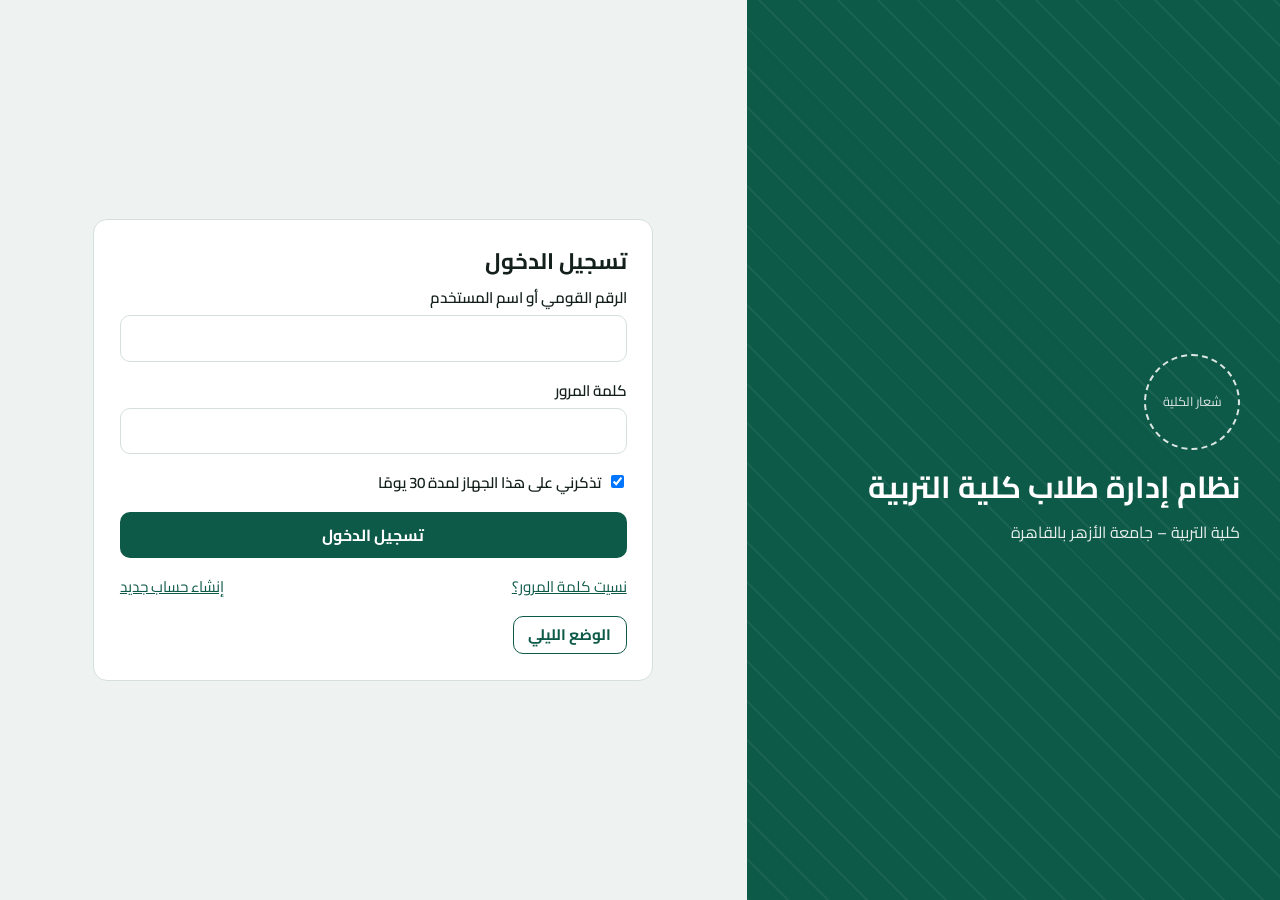
<file: index.html>
<!doctype html><html lang="ar" dir="rtl"><head><meta charset="utf-8"><meta name="viewport" content="width=device-width,initial-scale=1"><link rel="preconnect" href="https://fonts.googleapis.com"><link href="https://fonts.googleapis.com/css2?family=Cairo:wght@400;600;700&display=swap" rel="stylesheet"><link rel="stylesheet" href="css/base.css"><title>نظام إدارة طلاب كلية التربية</title></head><body>
<script src="js/config.js"></script><script src="js/ui.js"></script><script src="js/session.js"></script>
<script>var s=Session.get();location.replace(s&&s.token?Session.home(s.role):'login.html');</script></body></html>
</file>
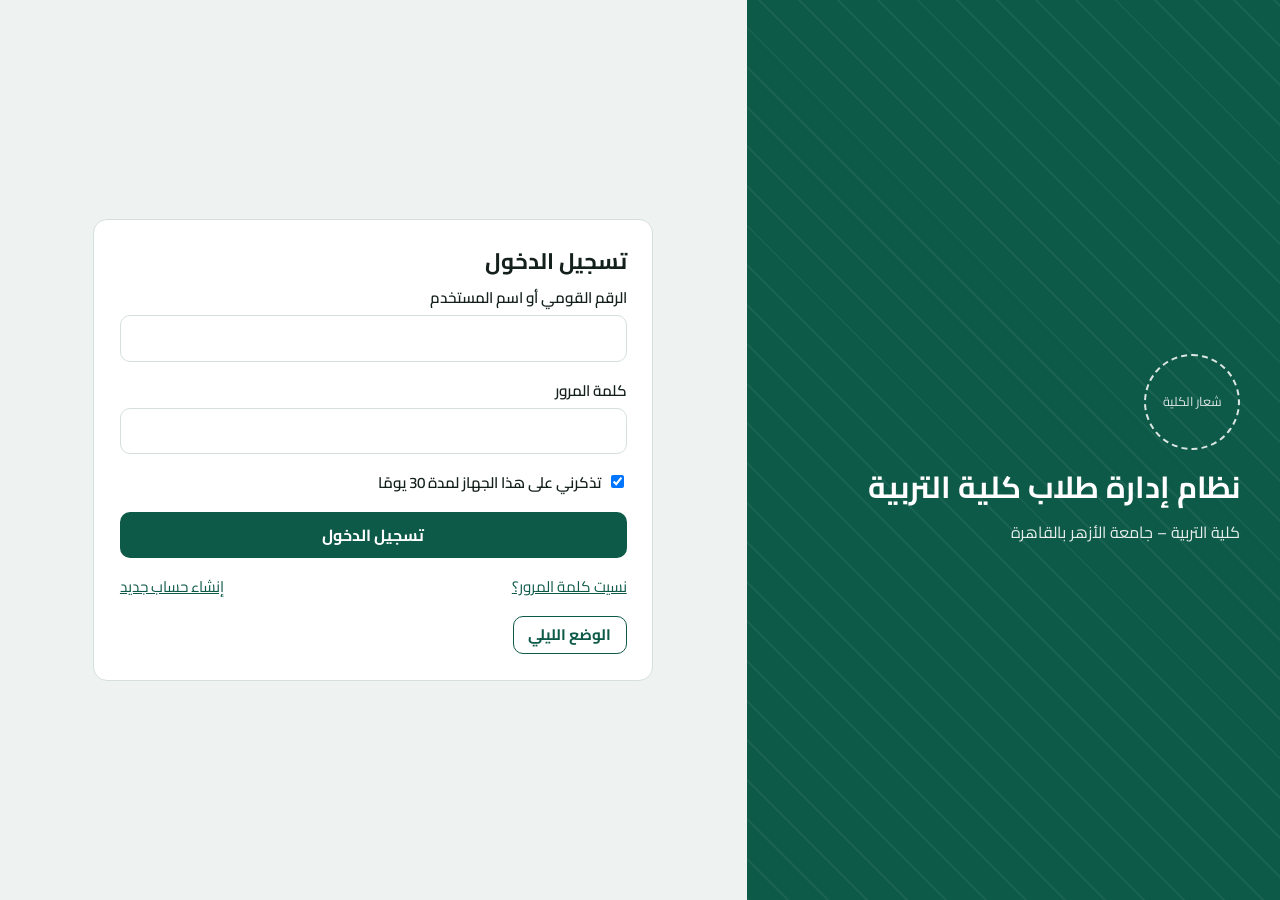
<file: login.html>
<!doctype html><html lang="ar" dir="rtl"><head><meta charset="utf-8"><meta name="viewport" content="width=device-width,initial-scale=1"><link rel="preconnect" href="https://fonts.googleapis.com"><link href="https://fonts.googleapis.com/css2?family=Cairo:wght@400;600;700&display=swap" rel="stylesheet"><link rel="stylesheet" href="css/base.css"><title>تسجيل الدخول</title></head><body>
<div class="auth"><aside class="auth-brand"><div class="logo-slot" id="logo">شعار الكلية</div><div><h1>نظام إدارة طلاب كلية التربية</h1><p>كلية التربية – جامعة الأزهر بالقاهرة</p></div></aside><main class="auth-main"><section class="card">
<h2>تسجيل الدخول</h2>
<div id="msg" class="alert err" hidden role="alert"></div>
<form id="f" novalidate>
<div class="field"><label for="u">الرقم القومي أو اسم المستخدم</label><input id="u" autocomplete="username" inputmode="text" required></div>
<div class="field"><label for="p">كلمة المرور</label><input id="p" type="password" autocomplete="current-password" required></div>
<label class="field"><span><input id="rememberDevice" type="checkbox" checked style="width:auto;min-height:0;margin-inline-end:.4rem"> تذكرني على هذا الجهاز لمدة 30 يومًا</span></label>
<button class="btn block" id="go">تسجيل الدخول</button></form>
<div class="links"><a href="reset.html">نسيت كلمة المرور؟</a><a href="register.html">إنشاء حساب جديد</a></div>
<div class="links"><button type="button" class="btn ghost sm" onclick="UI.toggleTheme()">الوضع الليلي</button></div>
</section></main></div>
<script src="js/config.js"></script><script src="js/ui.js"></script><script src="js/session.js"></script><script src="js/api.js"></script>
<script>
api('publicOptions',{},{noRedirect:true}).catch(function(){});
var s0=Session.get(); if(s0&&s0.token) location.replace(Session.home(s0.role));
f.onsubmit=async function(e){e.preventDefault();msg.hidden=true;
 if(!u.value.trim()||!p.value){msg.textContent='أدخل اسم المستخدم وكلمة المرور';msg.hidden=false;return}
 UI.busy(go,true,'جارٍ الدخول...');
 try{var remember=rememberDevice.checked,r=await api('login',{username:u.value,password:p.value,rememberDevice:remember},{noRedirect:true});
  Session.set({token:r.token,role:r.role,name:r.name,expires:r.expires},remember);location.replace(Session.home(r.role));
 }catch(err){msg.textContent=err.message;msg.hidden=false;UI.busy(go,false)}};
</script></body></html>
</file>
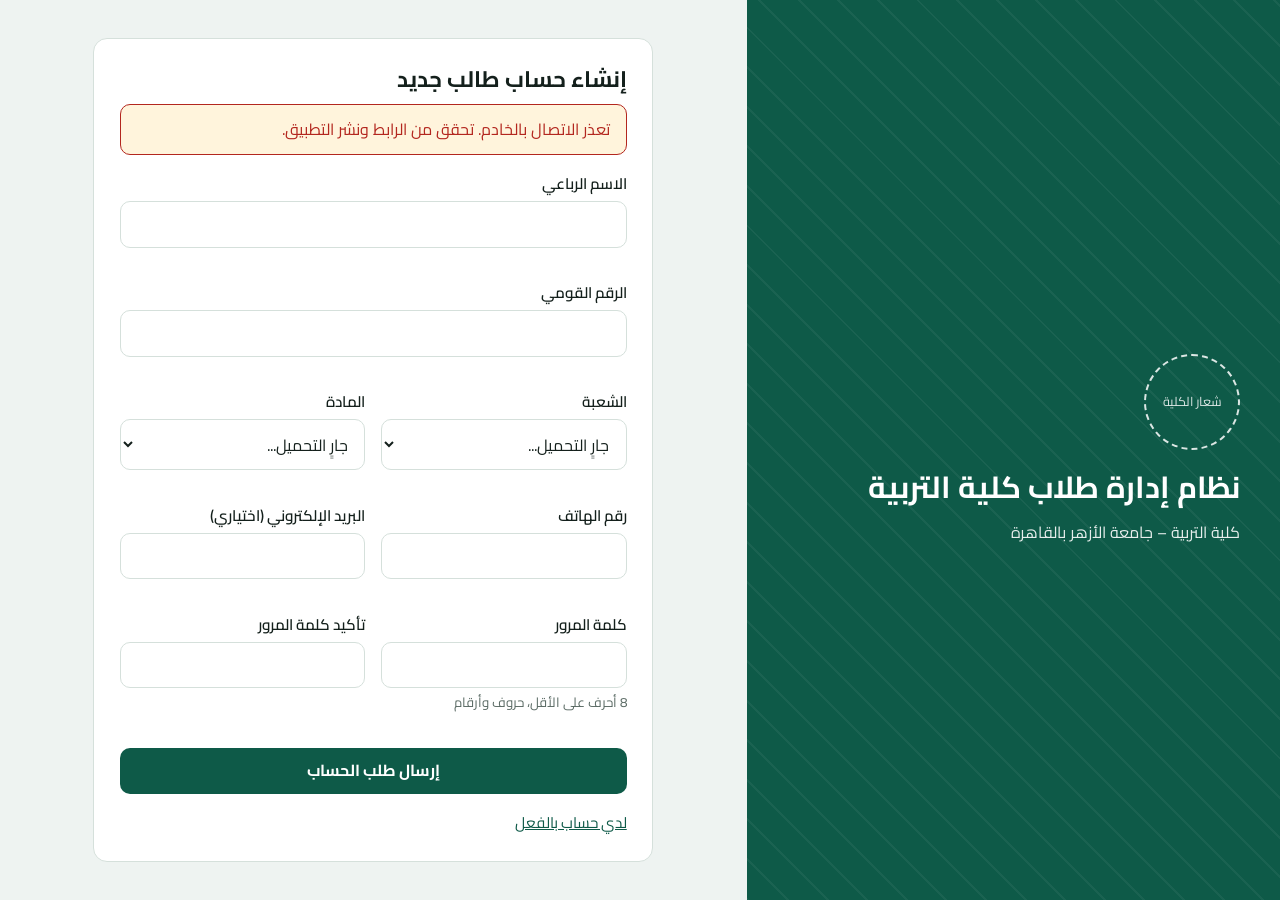
<file: register.html>
<!doctype html><html lang="ar" dir="rtl"><head><meta charset="utf-8"><meta name="viewport" content="width=device-width,initial-scale=1"><link rel="preconnect" href="https://fonts.googleapis.com"><link href="https://fonts.googleapis.com/css2?family=Cairo:wght@400;600;700&display=swap" rel="stylesheet"><link rel="stylesheet" href="css/base.css"><title>إنشاء حساب طالب جديد</title></head><body>
<div class="auth"><aside class="auth-brand"><div class="logo-slot" id="logo">شعار الكلية</div><div><h1>نظام إدارة طلاب كلية التربية</h1><p>كلية التربية – جامعة الأزهر بالقاهرة</p></div></aside><main class="auth-main"><section class="card">
<h2>إنشاء حساب طالب جديد</h2>
<div id="msg" class="alert" hidden role="alert"></div>
<form id="f" novalidate>
<div class="field"><label for="fullName">الاسم الرباعي</label><input id="fullName" autocomplete="name" required><span class="err"></span></div>
<div class="field"><label for="nationalId">الرقم القومي</label><input id="nationalId" inputmode="numeric" maxlength="14" dir="ltr" required><span class="err"></span></div>
<div class="grid2">
<div class="field"><label for="sectionId">الشعبة</label><select id="sectionId" required><option value="">جارٍ التحميل...</option></select><span class="err"></span></div>
<div class="field"><label for="subjectId">المادة</label><select id="subjectId" required><option value="">جارٍ التحميل...</option></select><span class="err"></span></div>
<div class="field"><label for="phone">رقم الهاتف</label><input id="phone" inputmode="tel" maxlength="11" dir="ltr" required><span class="err"></span></div>
<div class="field"><label for="email">البريد الإلكتروني (اختياري)</label><input id="email" type="email" dir="ltr"><span class="err"></span></div>
<div class="field"><label for="password">كلمة المرور</label><input id="password" type="password" autocomplete="new-password" required><small>8 أحرف على الأقل، حروف وأرقام</small><span class="err"></span></div>
<div class="field"><label for="password2">تأكيد كلمة المرور</label><input id="password2" type="password" autocomplete="new-password" required><span class="err"></span></div>
</div>
<button class="btn block" id="go">إرسال طلب الحساب</button></form>
<div class="links"><a href="login.html">لدي حساب بالفعل</a></div>
</section></main></div>
<script src="js/config.js"></script><script src="js/ui.js"></script><script src="js/session.js"></script><script src="js/api.js"></script>
<script>
var AR='٠١٢٣٤٥٦٧٨٩';function digits(v){return v.replace(/[٠-٩]/g,function(c){return AR.indexOf(c)})}
function opts(sel,list,ph){sel.innerHTML='<option value="">'+ph+'</option>'+list.map(function(o){return '<option value="'+UI.esc(o.id)+'">'+UI.esc(o.name)+'</option>'}).join('')}
(async function(){try{var o=await api('publicOptions',{},{noRedirect:true});opts(sectionId,o.sections,'اختر الشعبة');opts(subjectId,o.subjects,'اختر المادة')}
 catch(e){msg.className='alert err';msg.textContent=e.message;msg.hidden=false}})();
function setErr(id,t){document.getElementById(id).parentNode.querySelector('.err').textContent=t||'';return !t}
function validate(){var ok=true,v=function(id){return document.getElementById(id).value.trim()};
 nationalId.value=digits(nationalId.value);phone.value=digits(phone.value);
 ok&=setErr('fullName',v('fullName').split(/\s+/).length<4?'أدخل الاسم الرباعي كاملًا':'');
 ok&=setErr('nationalId',!/^[23]\d{13}$/.test(v('nationalId'))?'الرقم القومي يجب أن يكون 14 رقمًا صحيحًا':'');
 ok&=setErr('sectionId',!v('sectionId')?'اختر الشعبة':'');ok&=setErr('subjectId',!v('subjectId')?'اختر المادة':'');
 ok&=setErr('phone',!/^01[0125]\d{8}$/.test(v('phone'))?'رقم هاتف مصري غير صحيح':'');
 ok&=setErr('email',v('email')&&!/^[^@\s]+@[^@\s]+\.[^@\s]+$/.test(v('email'))?'بريد غير صحيح':'');
 var pw=password.value;ok&=setErr('password',pw.length<8||!/[A-Za-z\u0600-\u06FF]/.test(pw)||!/\d/.test(pw)?'8 أحرف على الأقل مع حروف وأرقام':'');
 ok&=setErr('password2',pw!==password2.value?'كلمتا المرور غير متطابقتين':'');return !!ok}
f.onsubmit=async function(e){e.preventDefault();msg.hidden=true;if(!validate())return;UI.busy(go,true,'جارٍ الإرسال...');
 try{var r=await api('register',{fullName:fullName.value,nationalId:nationalId.value,sectionId:sectionId.value,subjectId:subjectId.value,phone:phone.value,email:email.value,password:password.value},{noRedirect:true});
  f.hidden=true;msg.className='alert ok';msg.textContent=r.message;msg.hidden=false;
 }catch(err){msg.className='alert err';msg.textContent=err.message;msg.hidden=false;UI.busy(go,false)}};
</script></body></html>
</file>
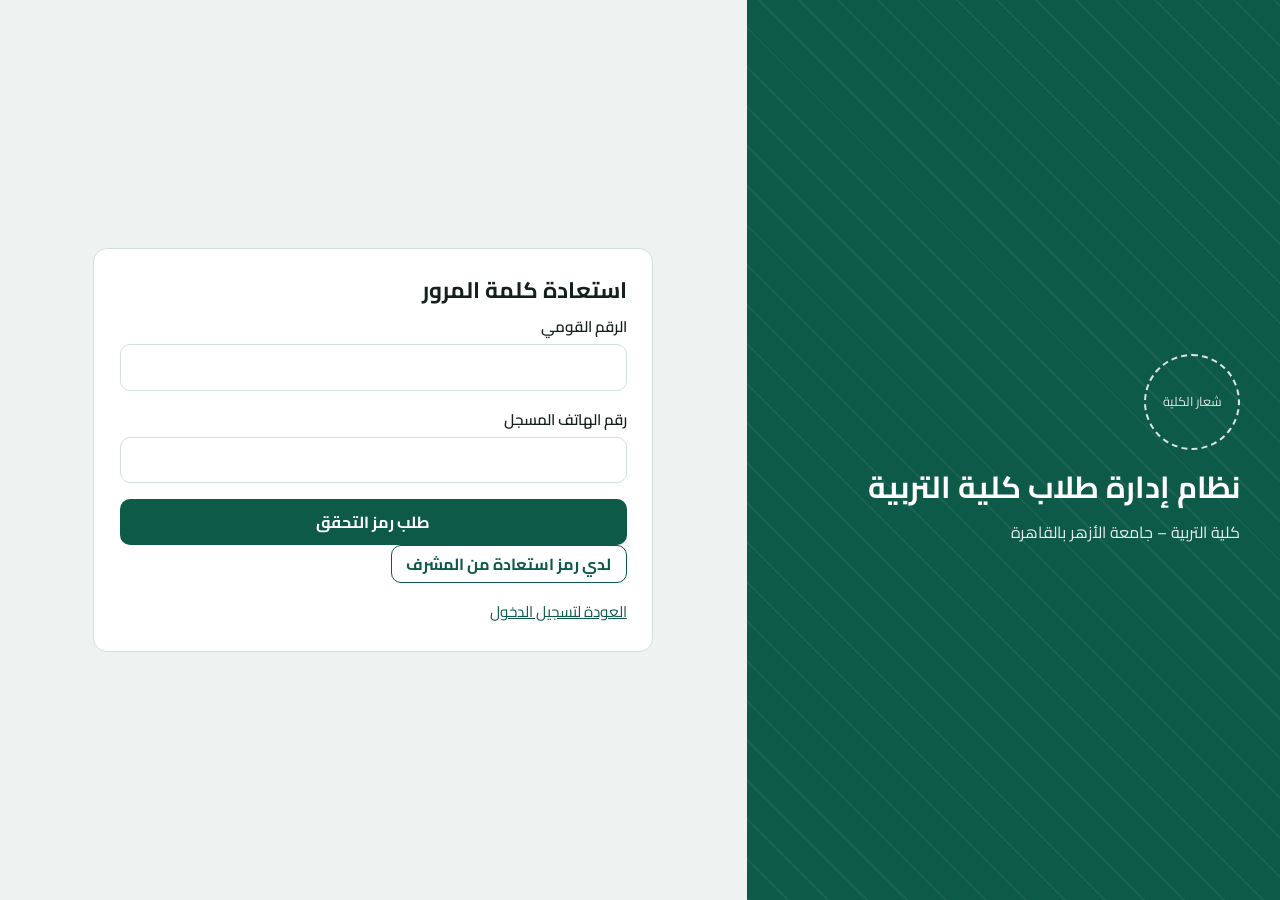
<file: reset.html>
<!doctype html><html lang="ar" dir="rtl"><head><meta charset="utf-8"><meta name="viewport" content="width=device-width,initial-scale=1"><link rel="preconnect" href="https://fonts.googleapis.com"><link href="https://fonts.googleapis.com/css2?family=Cairo:wght@400;600;700&display=swap" rel="stylesheet"><link rel="stylesheet" href="css/base.css"><title>استعادة كلمة المرور</title></head><body>
<div class="auth"><aside class="auth-brand"><div class="logo-slot" id="logo">شعار الكلية</div><div><h1>نظام إدارة طلاب كلية التربية</h1><p>كلية التربية – جامعة الأزهر بالقاهرة</p></div></aside><main class="auth-main"><section class="card">
<h2>استعادة كلمة المرور</h2><div id="msg" class="alert" hidden role="alert"></div>
<form id="f1" novalidate><div class="field"><label for="nid">الرقم القومي</label><input id="nid" inputmode="numeric" maxlength="14" dir="ltr"></div>
<div class="field"><label for="ph">رقم الهاتف المسجل</label><input id="ph" inputmode="tel" maxlength="11" dir="ltr"></div>
<button class="btn block" id="b1">طلب رمز التحقق</button></form>
<button class="btn ghost sm" type="button" id="manual">لدي رمز استعادة من المشرف</button>
<form id="f2" hidden novalidate><div class="field"><label for="resetId">الرقم القومي أو اسم المستخدم</label><input id="resetId" autocomplete="username"></div><div class="field"><label for="code">رمز التحقق</label><input id="code" inputmode="numeric" maxlength="6" dir="ltr"></div>
<div class="field"><label for="np">كلمة المرور الجديدة</label><input id="np" type="password" autocomplete="new-password"></div>
<button class="btn block" id="b2">تعيين كلمة المرور</button><button class="btn ghost sm" type="button" id="back">العودة لطلب الرمز</button></form>
<div class="links"><a href="login.html">العودة لتسجيل الدخول</a></div></section></main></div>
<script src="js/config.js"></script><script src="js/ui.js"></script><script src="js/session.js"></script><script src="js/api.js"></script>
<script>
function show(t,ok){msg.className='alert '+(ok?'ok':'err');msg.textContent=t;msg.hidden=false}
manual.onclick=function(){f1.hidden=true;f2.hidden=false;resetId.value='';resetId.focus()};
back.onclick=function(){f2.hidden=true;f1.hidden=false};
f1.onsubmit=async function(e){e.preventDefault();UI.busy(b1,true);try{var r=await api('resetRequest',{nationalId:nid.value,phone:ph.value},{noRedirect:true});show(r.message,true);resetId.value=nid.value;f1.hidden=true;f2.hidden=false}catch(x){show(x.message)}UI.busy(b1,false)};
f2.onsubmit=async function(e){e.preventDefault();UI.busy(b2,true);try{var r=await api('resetConfirm',{nationalId:resetId.value,code:code.value,newPassword:np.value},{noRedirect:true});show(r.message,true);f2.hidden=true}catch(x){show(x.message);UI.busy(b2,false)}};
</script></body></html>
</file>
<file: css/base.css>
:root{--bg:#EEF3F1;--surface:#fff;--ink:#14201C;--muted:#5B6B65;--line:#D5E0DB;--brand:#0E5A48;--brand-ink:#fff;--gold:#B07D1E;--danger:#B3261E;--ok:#1B7A46;--warn-bg:#FFF4DC;--r:10px}
[data-theme=dark]{--bg:#0E1714;--surface:#16231F;--ink:#E6EFEB;--muted:#9BB0A8;--line:#2A3D37;--brand:#2FA283;--brand-ink:#06150F;--gold:#D9A441;--danger:#F2877F;--ok:#5CCB8C;--warn-bg:#3A2F12}
*{box-sizing:border-box}
html{-webkit-text-size-adjust:100%}
body{margin:0;font-family:'Cairo',Tahoma,sans-serif;background:var(--bg);color:var(--ink);line-height:1.7;font-size:16px}
h1,h2,h3{margin:0 0 .4em;line-height:1.35}
a{color:var(--brand)}
:focus-visible{outline:3px solid var(--gold);outline-offset:2px}
label{display:block;font-weight:600;margin:0 0 .25rem;font-size:.95rem}
input,select,textarea{width:100%;min-height:46px;padding:.55rem .8rem;border:1.5px solid var(--line);border-radius:var(--r);background:var(--surface);color:var(--ink);font:inherit}
input:focus,select:focus{border-color:var(--brand)}
.field{margin-bottom:1rem}.field small{color:var(--muted)}.field .err{color:var(--danger);font-size:.85rem;min-height:1.2em;display:block}
.btn{min-height:46px;padding:.5rem 1.2rem;border:0;border-radius:var(--r);background:var(--brand);color:var(--brand-ink);font:inherit;font-weight:700;cursor:pointer}
.btn:disabled{opacity:.6;cursor:wait}.btn.ghost{background:transparent;color:var(--brand);border:1.5px solid var(--brand)}.btn.danger{background:var(--danger);color:#fff}.btn.block{width:100%}.btn.sm{min-height:38px;padding:.25rem .9rem}
.grid2{display:grid;grid-template-columns:1fr 1fr;gap:0 1rem}
@media(max-width:600px){.grid2{grid-template-columns:1fr}}
/* auth */
.auth{min-height:100vh;display:grid;grid-template-columns:minmax(300px,5fr) 7fr}
.auth-brand{background:var(--brand);color:var(--brand-ink);padding:2.5rem;display:flex;flex-direction:column;justify-content:center;gap:1rem;background-image:repeating-linear-gradient(45deg,rgba(255,255,255,.05) 0 2px,transparent 2px 28px)}
[data-theme=dark] .auth-brand{background-color:#0B3A2F;color:#E6EFEB}
.logo-slot{width:96px;height:96px;border-radius:50%;border:2px dashed currentColor;display:grid;place-items:center;font-size:.8rem;opacity:.85;overflow:hidden}
.logo-slot img{width:100%;height:100%;object-fit:cover}
.auth-brand h1{font-size:1.9rem}.auth-brand p{margin:0;opacity:.9}
.auth-main{display:flex;align-items:center;justify-content:center;padding:1.5rem}
.card{background:var(--surface);border:1px solid var(--line);border-radius:14px;padding:1.6rem;width:100%;max-width:560px}
.card h2{font-size:1.4rem}.links{display:flex;justify-content:space-between;flex-wrap:wrap;gap:.5rem;margin-top:1rem;font-size:.95rem}
.alert{padding:.7rem 1rem;border-radius:var(--r);margin-bottom:1rem;border:1px solid var(--line)}
.alert.err{background:var(--warn-bg);border-color:var(--danger);color:var(--danger)}.alert.ok{border-color:var(--ok);color:var(--ok)}
@media(max-width:800px){.auth{grid-template-columns:1fr}.auth-brand{padding:1.5rem;flex-direction:row;align-items:center}.auth-brand h1{font-size:1.2rem}.auth-brand p{display:none}.logo-slot{width:56px;height:56px;font-size:0}}
/* app shell */
.topbar{display:flex;align-items:center;gap:.75rem;padding:.6rem 1rem;background:var(--surface);border-bottom:1px solid var(--line);position:sticky;top:0;z-index:5}
.topbar .grow{flex:1;font-weight:700}.icon-btn{min-width:44px;min-height:44px;border:1px solid var(--line);background:transparent;color:var(--ink);border-radius:var(--r);cursor:pointer;font-size:1.1rem}
.page{max-width:1100px;margin:0 auto;padding:1rem}
.table-wrap{overflow-x:auto;background:var(--surface);border:1px solid var(--line);border-radius:var(--r)}
table{width:100%;border-collapse:collapse;min-width:640px}th,td{padding:.65rem .8rem;text-align:right;border-bottom:1px solid var(--line);white-space:nowrap}th{background:var(--bg);font-size:.9rem}
.empty{text-align:center;color:var(--muted);padding:2.5rem 1rem}
.actions{display:flex;gap:.4rem}
/* ui */
#toasts{position:fixed;bottom:1rem;left:1rem;right:1rem;display:flex;flex-direction:column;align-items:center;gap:.5rem;z-index:50;pointer-events:none}
.toast{background:var(--ink);color:var(--bg);padding:.7rem 1.1rem;border-radius:var(--r);max-width:480px;font-weight:600}.toast.err{background:var(--danger);color:#fff}.toast.ok{background:var(--ok);color:#fff}
.overlay{position:fixed;inset:0;background:rgba(0,0,0,.55);display:grid;place-items:center;z-index:60;padding:1rem}
.overlay .box{background:var(--surface);border-radius:14px;padding:1.5rem;max-width:420px;width:100%;text-align:center}
.overlay .box .row{display:flex;gap:.5rem;justify-content:center;margin-top:1rem}
.offline{background:var(--bg);z-index:100}
.spinner{width:20px;height:20px;border:3px solid var(--line);border-top-color:var(--brand);border-radius:50%;animation:sp .8s linear infinite;display:inline-block;vertical-align:middle}
@keyframes sp{to{transform:rotate(360deg)}}
@media(prefers-reduced-motion:reduce){.spinner{animation-duration:3s}}
/* phase 2 */
.tabs{display:flex;gap:.4rem;overflow-x:auto;padding:.2rem 0 .8rem;margin-bottom:.5rem;border-bottom:1px solid var(--line)}
.tabs button{min-height:44px;padding:.3rem 1rem;border:1.5px solid var(--line);background:var(--surface);color:var(--ink);border-radius:999px;font:inherit;font-weight:600;white-space:nowrap;cursor:pointer}
.tabs button[aria-selected=true]{background:var(--brand);color:var(--brand-ink);border-color:var(--brand)}
.panel{background:var(--surface);border:1px solid var(--line);border-radius:12px;padding:1rem;margin-bottom:1rem}
.li{display:flex;justify-content:space-between;align-items:center;gap:.75rem;padding:.55rem 0;border-bottom:1px solid var(--line)}.li:last-child{border:0}
.li select,.li input{width:auto;min-width:130px}.li .nm{font-weight:600}
.row-end{display:flex;gap:.5rem;flex-wrap:wrap;margin-top:.8rem}
.stats{display:grid;grid-template-columns:repeat(auto-fit,minmax(150px,1fr));gap:.75rem;margin-bottom:1rem}
.stat{background:var(--surface);border:1px solid var(--line);border-radius:12px;padding:.8rem 1rem}.stat b{display:block;font-size:1.6rem;line-height:1.3}.stat span{color:var(--muted);font-size:.9rem}
.charts{display:grid;grid-template-columns:repeat(auto-fit,minmax(min(100%,300px),1fr));gap:1rem;margin-bottom:1rem}.charts canvas{max-height:260px}
.badge{display:inline-block;padding:.1rem .7rem;border-radius:999px;font-size:.85rem;font-weight:700;background:var(--line)}
.b-excellent{background:#1B7A46;color:#fff}.b-vgood{background:#2E8B8B;color:#fff}.b-good{background:#3F6FB5;color:#fff}.b-pass{background:#B07D1E;color:#fff}.b-improve{background:#B3261E;color:#fff}
.meter{height:14px;border-radius:999px;background:var(--line);overflow:hidden;margin:.5rem 0}.meter span{display:block;height:100%;background:var(--brand)}
.meter.improve span{background:var(--danger)}.meter.pass span{background:var(--gold)}
.warn{color:var(--danger);font-weight:700}
.note-item{padding:.5rem 0;border-bottom:1px solid var(--line)}.note-item.new{font-weight:700}.note-item small{color:var(--muted);display:block;font-weight:400}
details.panel summary{cursor:pointer;font-weight:700;min-height:32px}
/* phase 3 */
details.msg summary{cursor:pointer;min-height:32px}details.msg summary.unread{font-weight:700}details small,article small{color:var(--muted)}
textarea{min-height:110px;resize:vertical}
.tabs button .dot{display:inline-block;min-width:1.3em;padding:0 .3em;margin-right:.3rem;border-radius:999px;background:var(--danger);color:#fff;font-size:.8rem}
/* phase 4 */
.overlay .box h3{margin-top:0}.box .table-wrap{margin-top:.4rem}
@media(max-width:600px){
	.topbar{flex-wrap:wrap;gap:.4rem;padding:.5rem .65rem}
	.topbar .grow{flex:1 0 100%;min-width:0}
	.topbar .btn.sm{min-height:40px;padding:.2rem .55rem;font-size:.875rem}
	.page{padding:.75rem}
	.panel{padding:.8rem}
	.overlay{padding:.5rem}
	.overlay .box{padding:1rem}
	.actions{flex-wrap:wrap}
}
@media print{.topbar,.tabs,.btn,.row-end,.field,#toasts,.overlay,section.panel:has(#rGo){display:none!important}body{background:#fff;color:#000}.table-wrap{border:0;overflow:visible}table{min-width:0;font-size:12px}th,td{white-space:normal;border:1px solid #999}}
</file>
